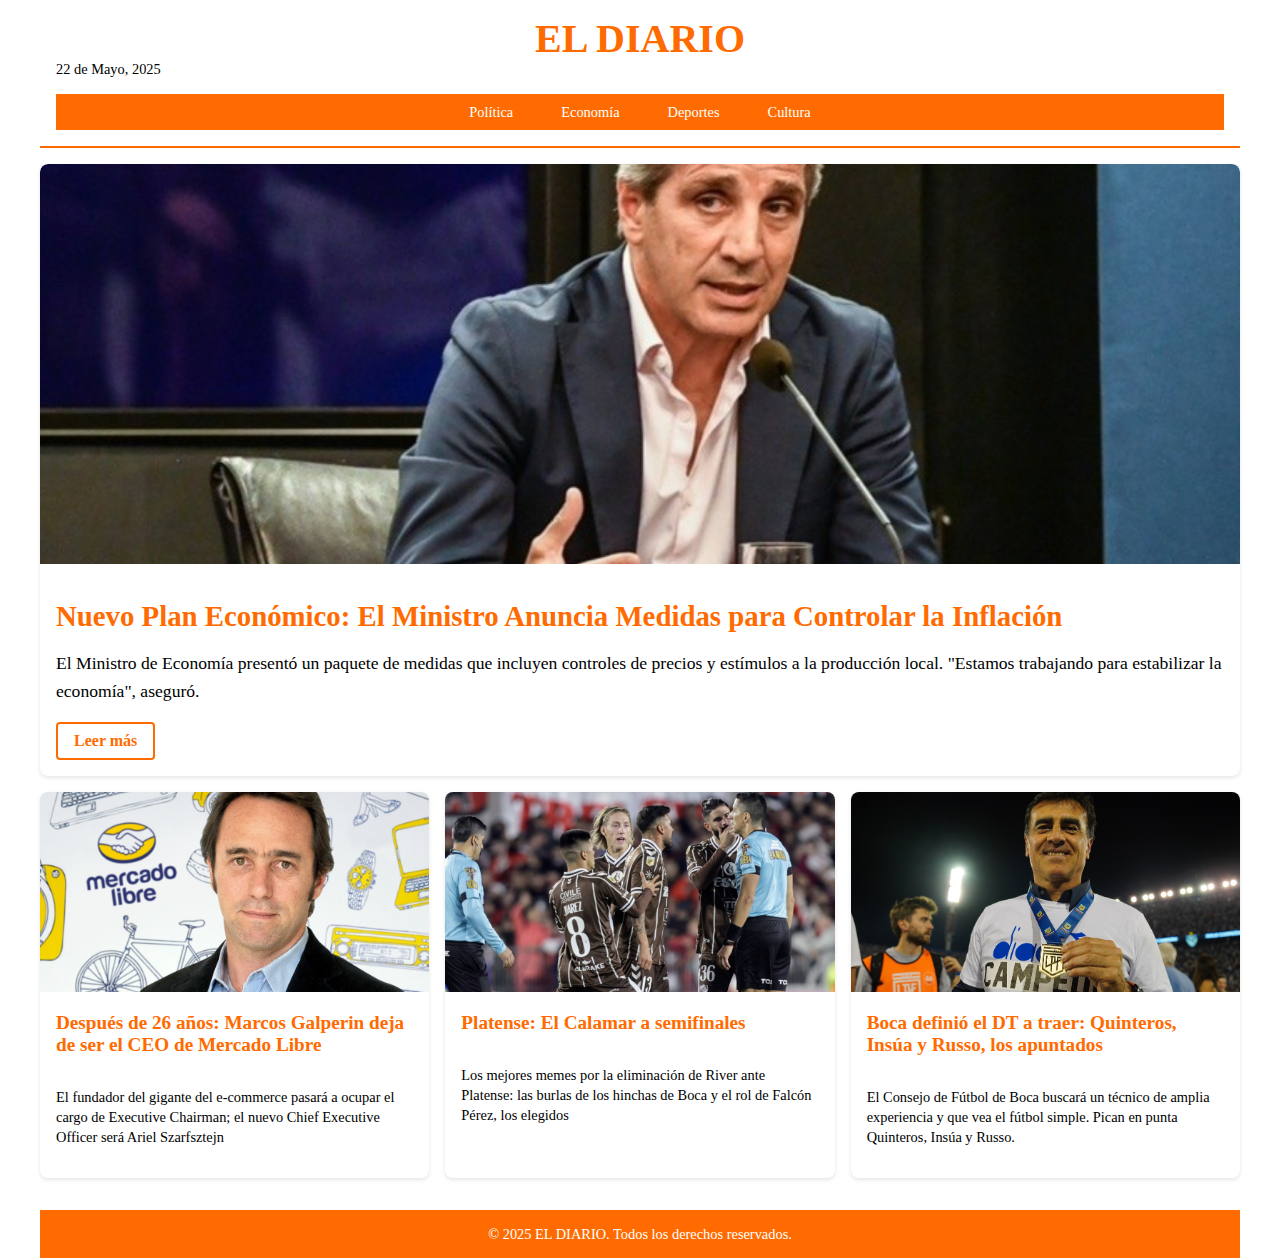
<file: docs/index.html>
<!DOCTYPE html>
<html lang="es">
<head>
    <meta charset="UTF-8">
    <meta name="viewport" content="width=device-width, initial-scale=1.0">
    <title>EL DIARIO</title>
    <link rel="stylesheet" href="css/normalize.css">
    <link rel="stylesheet" href="css/estilos.css">
</head>
<body>
    <div class="layout">
        <div class="content">
            <header class="header">
                <div class="header__container">
                    <h1 class="header__title">EL DIARIO</h1>
                    <time class="header__date" datetime="2025-05-22">22 de Mayo, 2025</time>
                </div>
                <nav class="nav">
                    <button class="nav__toggle" aria-label="Abrir menú">☰</button>
                    <ul class="nav__menu">
                        <li><a href="#politica">Política</a></li>
                        <li><a href="#economia">Economía</a></li>
                        <li><a href="#deportes">Deportes</a></li>
                        <li><a href="#cultura">Cultura</a></li>
                    </ul>
                </nav>
            </header>
 
            <main class="main">
                <article class="featured-news">
                    <img src="img/cap.jpg" alt="Ministro de Economía" class="featured-news__image">
                    <h2 class="featured-news__title">Nuevo Plan Económico: El Ministro Anuncia Medidas para Controlar la Inflación</h2>
                    <p class="featured-news__description">El Ministro de Economía presentó un paquete de medidas que incluyen controles de precios y estímulos a la producción local. "Estamos trabajando para estabilizar la economía", aseguró.</p>
                    <a href="https://www.infobae.com/economia/2025/05/20/caputo-hablo-sobre-las-medidas-para-los-dolares-del-colchon-no-es-un-blanqueo-y-no-tendra-tope-de-usd-100000-es-un-nuevo-regimen/" class="featured-news__link" target="_blank">Leer más</a>
                </article>

                <section class="secondary-news">
                    <article class="news-card">
                        <img src="img/meli.jpg" alt="Ex CEO de Mercado Libre" class="news-card__image">
                        <h3 class="news-card__title"><a href="https://www.ambito.com/negocios/marcos-galperin-dejara-ser-el-ceo-mercado-libre-partir-2026-n6147889" target="_blank">Después de 26 años: Marcos Galperin deja de ser el CEO de Mercado Libre</a></h3>
                        <p class="news-card__description">El fundador del gigante del e-commerce pasará a ocupar el cargo de Executive Chairman; el nuevo Chief Executive Officer será Ariel Szarfsztejn</p>
                    </article>
                    <article class="news-card">
                        <img src="img/plat.jpg" alt="Club Platense" class="news-card__image">
                        <h3 class="news-card__title"><a href="https://www.infobae.com/deportes/2025/05/21/los-mejores-memes-por-la-eliminacion-de-river-ante-platense-las-burlas-de-los-hinchas-de-boca-y-el-rol-de-falcon-perez-los-elegidos/" target="_blank">Platense: El Calamar a semifinales</a></h3>
                        <p class="news-card__description">Los mejores memes por la eliminación de River ante Platense: las burlas de los hinchas de Boca y el rol de Falcón Pérez, los elegidos</p>
                    </article>
                    <article class="news-card">
                        <img src="img/quinteros.jpg" alt="Posible DT de Boca" class="news-card__image">
                        <h3 class="news-card__title"><a href="https://www.tycsports.com/boca-juniors/boca-definio-el-dt-a-traer-quienes-pueden-llegar-y-cuando-lo-cerrarian-id662377.html" target="_blank">Boca definió el DT a traer: Quinteros, Insúa y Russo, los apuntados</a></h3>
                        <p class="news-card__description">El Consejo de Fútbol de Boca buscará un técnico de amplia experiencia y que vea el fútbol simple. Pican en punta Quinteros, Insúa y Russo.</p>
                    </article>
                </section>

            </main>

            <footer class="footer">
                <div class="footer__container">
                    <p class="footer__copyright">© 2025 EL DIARIO. Todos los derechos reservados.</p>
                </div>
            </footer>
        </div>
    </div>
</body>
</html>
</file>
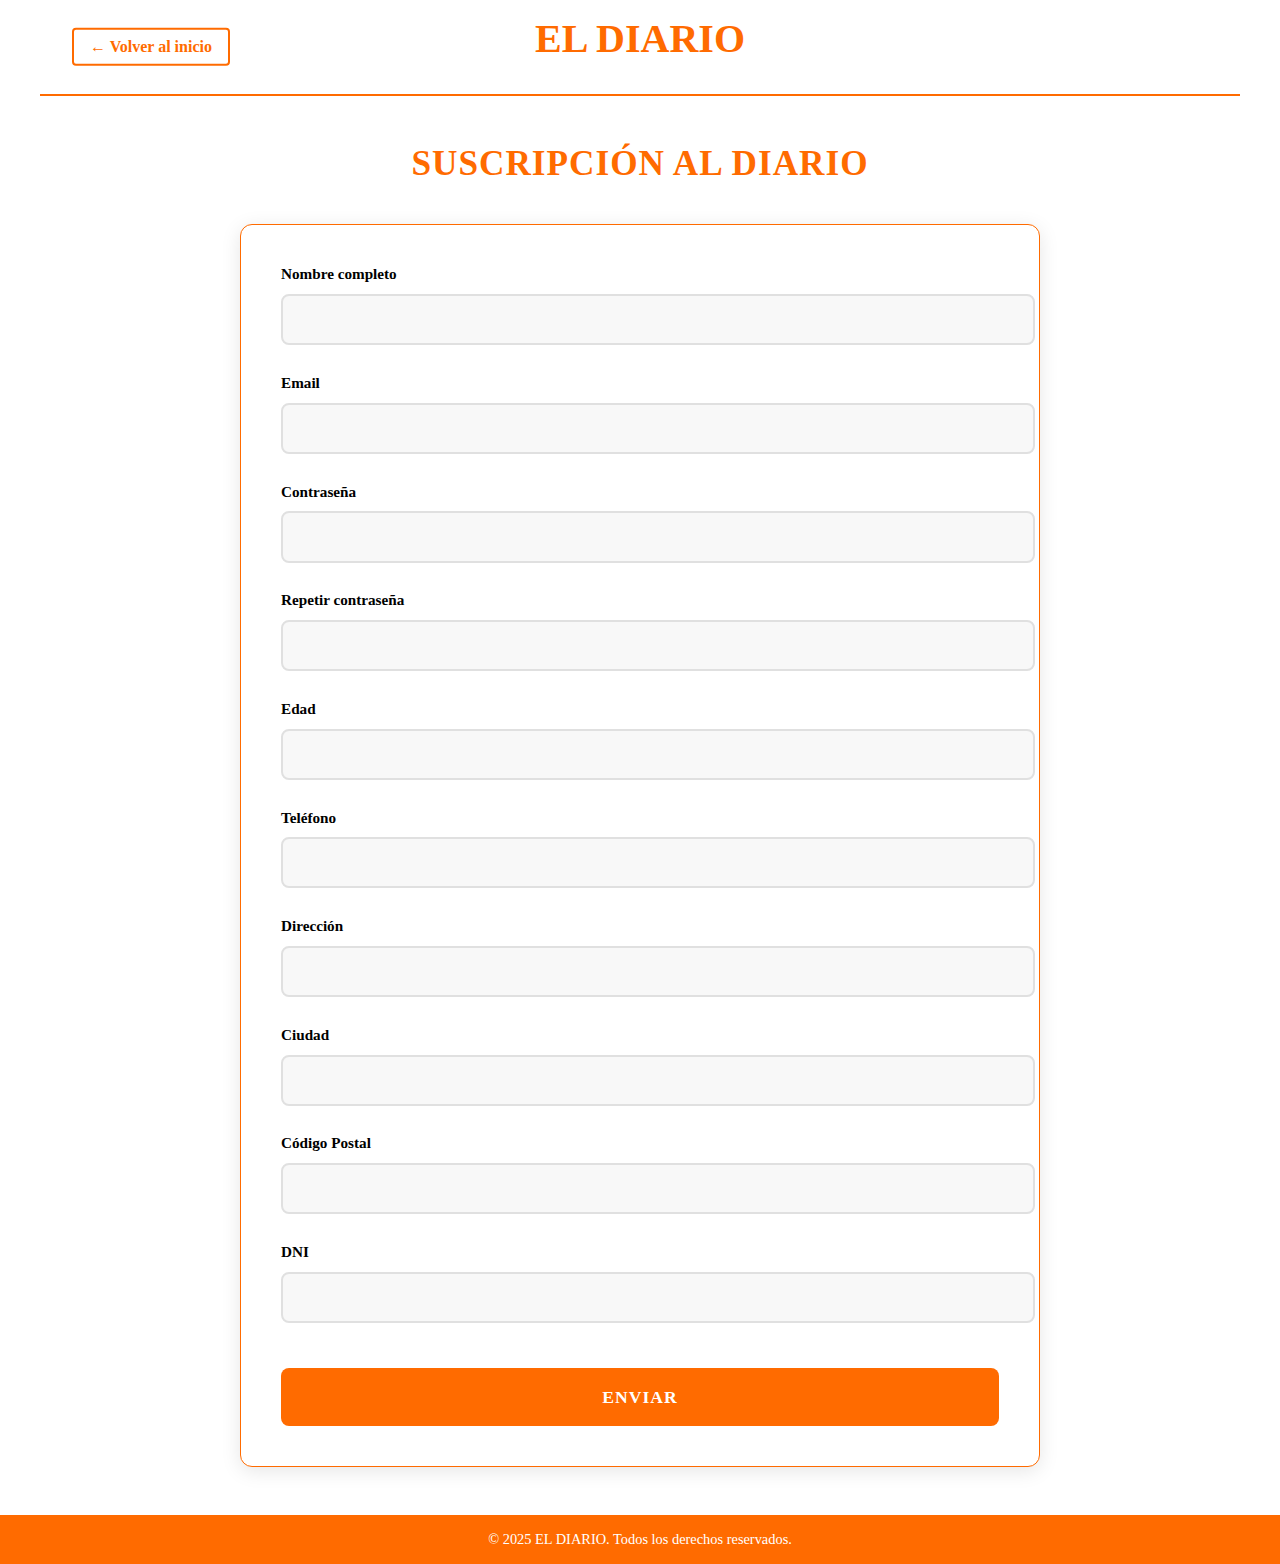
<file: docs/subscription.html>
<!DOCTYPE html>
<html lang="en">
<head>
    <meta charset="UTF-8">
    <meta name="viewport" content="width=device-width, initial-scale=1.0">
    <link rel="stylesheet" href="css/normalize.css">
    <link rel="stylesheet" href="css/estilos.css">
    <link rel="stylesheet" href="css/subscription.css">
    <title>SUSCRIPCION</title>
</head>
<body>
    <div class="layout">
        <div class="content">
            <header class="header">
                <div class="header__container">
                    <h1 class="header__title">EL DIARIO</h1>
                    <a href="index.html" class="back-button">← Volver al inicio</a>
                </div>
            </header>

            <main class="main">
                <div class="main__container">
                    <h2 class="main__title">Suscripción al Diario</h2>
                    <form class="form" action="#" method="POST">
                        <div class="form__group">
                            <label for="nombre" class="form__label">Nombre completo</label>
                            <input type="text" id="nombre" name="nombre" class="form__input" required>
                        </div>

                        <div class="form__group">
                            <label for="email" class="form__label">Email</label>
                            <input type="email" id="email" name="email" class="form__input" required>
                        </div>

                        <div class="form__group">
                            <label for="password" class="form__label">Contraseña</label>
                            <input type="password" id="password" name="password" class="form__input" required>
                        </div>

                        <div class="form__group">
                            <label for="password2" class="form__label">Repetir contraseña</label>
                            <input type="password" id="password2" name="password2" class="form__input" required>
                        </div>

                        <div class="form__group">
                            <label for="edad" class="form__label">Edad</label>
                            <input type="number" id="edad" name="edad" class="form__input" required>
                        </div>

                        <div class="form__group">
                            <label for="telefono" class="form__label">Teléfono</label>
                            <input type="tel" id="telefono" name="telefono" class="form__input" required>
                        </div>

                        <div class="form__group">
                            <label for="direccion" class="form__label">Dirección</label>
                            <input type="text" id="direccion" name="direccion" class="form__input" required>
                        </div>

                        <div class="form__group">
                            <label for="ciudad" class="form__label">Ciudad</label>
                            <input type="text" id="ciudad" name="ciudad" class="form__input" required>
                        </div>

                        <div class="form__group">
                            <label for="codigo-postal" class="form__label">Código Postal</label>
                            <input type="text" id="codigo-postal" name="codigo-postal" class="form__input" required>
                        </div>

                        <div class="form__group">
                            <label for="dni" class="form__label">DNI</label>
                            <input type="text" id="dni" name="dni" class="form__input" required>
                        </div>

                        <button type="submit" class="form__submit">Enviar</button>
                    </form>
                </div>
            </main>
        </div>
    </div>

    <footer class="footer">
        <div class="footer__container">
            <p class="footer__copyright">© 2025 EL DIARIO. Todos los derechos reservados.</p>
        </div>
    </footer>
</body>
</html>
</file>
<file: docs/css/estilos.css>
/* Variables */
:root {
    --color-primary: #ff6b00;
    --color-secondary: #ff8533;
    --color-accent: #ff6b00;
    --color-background: #ffffff;
    --color-text: #000000;
    --spacing-unit: 1rem;
}

/* Layout */
.layout {
    min-height: 100vh;
    background-color: var(--color-background);
}

/* Content */
.content {
    max-width: 1200px;
    margin: 0 auto;
    padding: 0 var(--spacing-unit);
}

/* Header */
.header {
    background-color: var(--color-background);
    color: var(--color-text);
    padding: var(--spacing-unit);
    border-bottom: 2px solid var(--color-primary);
}

.header__container {
    display: flex;
    flex-direction: column;
    align-items: center;
    gap: 0.5rem;
    position: relative;
    padding-bottom: 1rem;
}

.header__title {
    margin: 0;
    font-size: 2.5rem;
    color: var(--color-primary);
    text-align: center;
    font-weight: bold;
}

.header__date {
    font-size: 0.9rem;
    color: var(--color-text);
    position: absolute;
    left: 0;
    bottom: 0;
}

/* Main Content */
.main {
    padding: var(--spacing-unit) 0;
}

/* Noticia destacada */
.featured-news {
    margin-bottom: var(--spacing-unit);
    background-color: white;
    border-radius: 8px;
    overflow: hidden;
    box-shadow: 0 2px 4px rgba(0,0,0,0.1);
}

.featured-news__image {
    width: 100%;
    height: 400px;
    object-fit: cover;
    border-radius: 8px 8px 0 0;
    margin-bottom: 1rem;
}

.featured-news__title {
    font-size: 1.8rem;
    margin: 1rem;
    color: var(--color-primary);
}

.featured-news__description {
    color: var(--color-text);
    margin: 0 1rem 1rem;
    font-size: 1.1rem;
    line-height: 1.6;
}

.featured-news__link {
    display: inline-block;
    color: var(--color-accent);
    text-decoration: none;
    font-weight: bold;
    margin: 0 1rem 1rem;
    padding: 0.5rem 1rem;
    border: 2px solid var(--color-accent);
    border-radius: 4px;
    transition: all 0.3s ease;
}

.featured-news__link:hover {
    background-color: var(--color-accent);
    color: white;
}

/* Noticias secundarias */
.secondary-news {
    display: flex;
    flex-direction: column;
    gap: var(--spacing-unit);
    margin-bottom: var(--spacing-unit);
}

.news-card {
    padding: 0;
    background-color: white;
    border-radius: 8px;
    box-shadow: 0 2px 4px rgba(0,0,0,0.1);
    overflow: hidden;
    transition: transform 0.3s ease;
}

.news-card:hover {
    transform: translateY(-5px);
}

.news-card__image {
    width: 100%;
    height: 200px;
    object-fit: cover;
}

.news-card__title {
    margin: 0;
    padding: 1rem;
    font-size: 1.2rem;
}

.news-card__title a {
    color: var(--color-primary);
    text-decoration: none;
    transition: color 0.3s ease;
}

.news-card__title a:hover {
    color: var(--color-secondary);
}

.news-card__description {
    padding: 0 1rem 1rem;
    color: var(--color-text);
    font-size: 0.9rem;
    line-height: 1.4;
}

/* Footer */
.footer {
    background-color: var(--color-primary);
    color: white;
    padding: var(--spacing-unit);
    text-align: center;
}

.footer__copyright {
    margin: 0;
    font-size: 0.9rem;
}

/* Navegación */
.nav {
    background-color: var(--color-primary);
    padding: 0.5rem var(--spacing-unit);
    margin-top: 1rem;
}

.nav__toggle {
    display: block;
    background: none;
    border: none;
    color: white;
    font-size: 1.5rem;
    cursor: pointer;
    padding: 0.5rem;
}

.nav__menu {
    display: none;
    list-style: none;
    padding: 0;
    margin: 0;
}

.nav__menu li {
    margin: 0;
}

.nav__menu a {
    color: white;
    text-decoration: none;
    padding: 0.5rem 1rem;
    display: block;
    transition: background-color 0.3s ease;
}

.nav__menu a:hover {
    background-color: rgba(255, 255, 255, 0.1);
}

.nav__subscribe {
    background-color: #ffffff;
    color: var(--color-primary) !important;
    border-radius: 4px;
    font-weight: bold;
    transition: all 0.3s ease;
}

.nav__subscribe:hover {
    background-color: var(--color-primary) !important;
    color: #ffffff !important;
}

/* Media Queries */
@media (min-width: 768px) {
    .header__container {
        flex-direction: row;
        justify-content: center;
        padding-bottom: 1rem;
    }

    .header__date {
        position: absolute;
        left: 0;
        bottom: 0;
    }

    .secondary-news {
        flex-direction: row;
        flex-wrap: wrap;
    }

    .news-card {
        flex: 1 1 calc(50% - var(--spacing-unit));
    }

    .nav {
        padding: 0.3rem var(--spacing-unit);
    }

    .nav__toggle {
        display: none;
    }

    .nav__menu {
        display: flex;
        flex-direction: row;
        justify-content: center;
        gap: 1rem;
    }

    .nav__menu a {
        padding: 0.3rem 1rem;
        font-size: 0.9rem;
    }
}

@media (min-width: 1024px) {
    .news-card {
        flex: 1 1 calc(33.333% - var(--spacing-unit));
    }
}
</file>
<file: docs/css/subscription.css>
/* Estilos específicos para la página de suscripción */
.main__container {
    max-width: 800px;
    margin: 2rem auto;
    padding: 0 1rem;
}

.main__title {
    text-align: center;
    margin-bottom: 2.5rem;
    color: var(--color-primary);
    font-size: 2.2rem;
    font-weight: bold;
    text-transform: uppercase;
    letter-spacing: 1px;
}

.back-button {
    position: absolute;
    left: 1rem;
    top: 50%;
    transform: translateY(-50%);
    color: var(--color-primary);
    text-decoration: none;
    font-weight: 600;
    padding: 0.5rem 1rem;
    border: 2px solid var(--color-primary);
    border-radius: 4px;
    transition: all 0.3s ease;
}

.back-button:hover {
    background-color: var(--color-primary);
    color: white;
}

/* Estilos del formulario */
.form {
    background-color: #ffffff;
    padding: 2.5rem;
    border-radius: 12px;
    box-shadow: 0 4px 20px rgba(0, 0, 0, 0.1);
    border: 1px solid var(--color-primary);
}

.form__group {
    margin-bottom: 1.8rem;
    position: relative;
}

.form__label {
    display: block;
    margin-bottom: 0.7rem;
    color: var(--color-text);
    font-weight: 600;
    font-size: 0.95rem;
    transition: color 0.3s ease;
}

.form__input {
    width: 100%;
    padding: 0.9rem 1rem;
    border: 2px solid #e0e0e0;
    border-radius: 8px;
    font-size: 1rem;
    transition: all 0.3s ease;
    background-color: #f8f8f8;
}

.form__input:focus {
    outline: none;
    border-color: var(--color-primary);
    background-color: #ffffff;
    box-shadow: 0 0 0 3px rgba(var(--color-primary-rgb), 0.1);
}

.form__input:hover {
    border-color: var(--color-primary);
}

/* Estilos específicos para diferentes tipos de input */
.form__input[type="password"] {
    letter-spacing: 0.1em;
}


/* Estilos del botón de envío */
.form__submit {
    background-color: var(--color-primary);
    color: white;
    padding: 1.2rem 2rem;
    border: none;
    border-radius: 8px;
    font-size: 1.1rem;
    font-weight: 600;
    cursor: pointer;
    width: 100%;
    transition: all 0.3s ease;
    text-transform: uppercase;
    letter-spacing: 1px;
    margin-top: 1rem;
}

.form__submit:hover {
    transform: translateY(-2px);
    box-shadow: 0 4px 12px rgba(var(--color-primary-rgb), 0.2);
}

.form__submit:active {
    transform: translateY(0);
}

/* Estilos responsivos */
@media (max-width: 768px) {
    .main__container {
        margin: 1rem auto;
    }

    .form {
        padding: 1.5rem;
    }

    .form__input {
        padding: 0.8rem;
    }

    .form__submit {
        padding: 1rem;
    }
}
</file>
